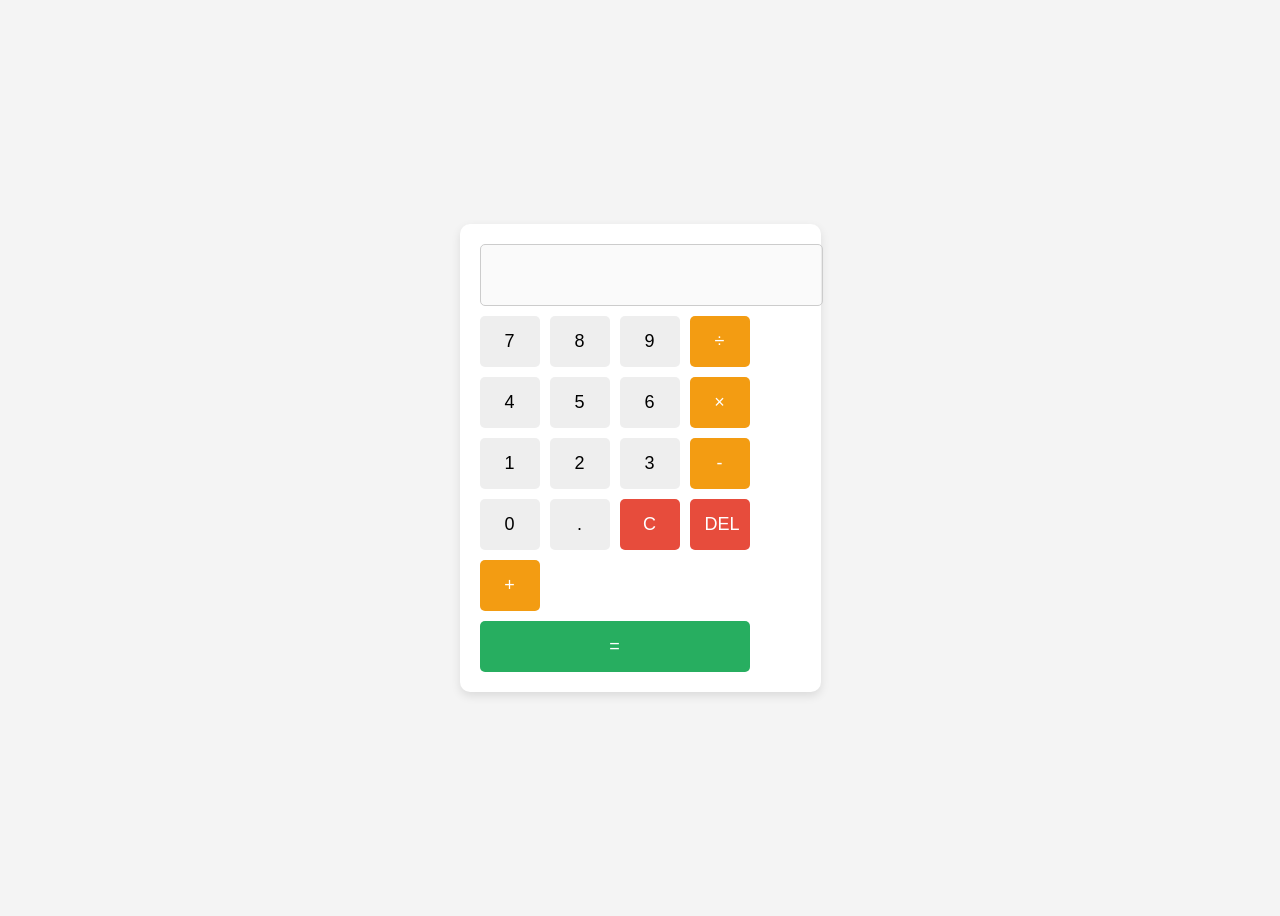
<file: index.html>
<!DOCTYPE html>
<html lang="en">
<head>
    <meta charset="UTF-8">
    <meta name="viewport" content="width=device-width, initial-scale=1.0">
    <title>Calculator</title>
    <link rel="stylesheet" href="style.css">
</head>
<body>
    <div class="calculator">
        <input type="text" class="display" id="display" disabled>
        <div class="buttons">
            <button class="btn" data-value="7">7</button>
            <button class="btn" data-value="8">8</button>
            <button class="btn" data-value="9">9</button>
            <button class="btn operator" data-value="/">÷</button>

            <button class="btn" data-value="4">4</button>
            <button class="btn" data-value="5">5</button>
            <button class="btn" data-value="6">6</button>
            <button class="btn operator" data-value="*">×</button>

            <button class="btn" data-value="1">1</button>
            <button class="btn" data-value="2">2</button>
            <button class="btn" data-value="3">3</button>
            <button class="btn operator" data-value="-">-</button>

            <button class="btn" data-value="0">0</button>
            <button class="btn" data-value=".">.</button>
            <button class="btn" id="clear">C</button>
            <button class="btn" id="del">DEL</button>
            <button class="btn operator" data-value="+">+</button>

            <button class="btn equal" id="equals">=</button>
        </div>
    </div>

    <script src="script.js"></script>
</body>
</html>
</file>
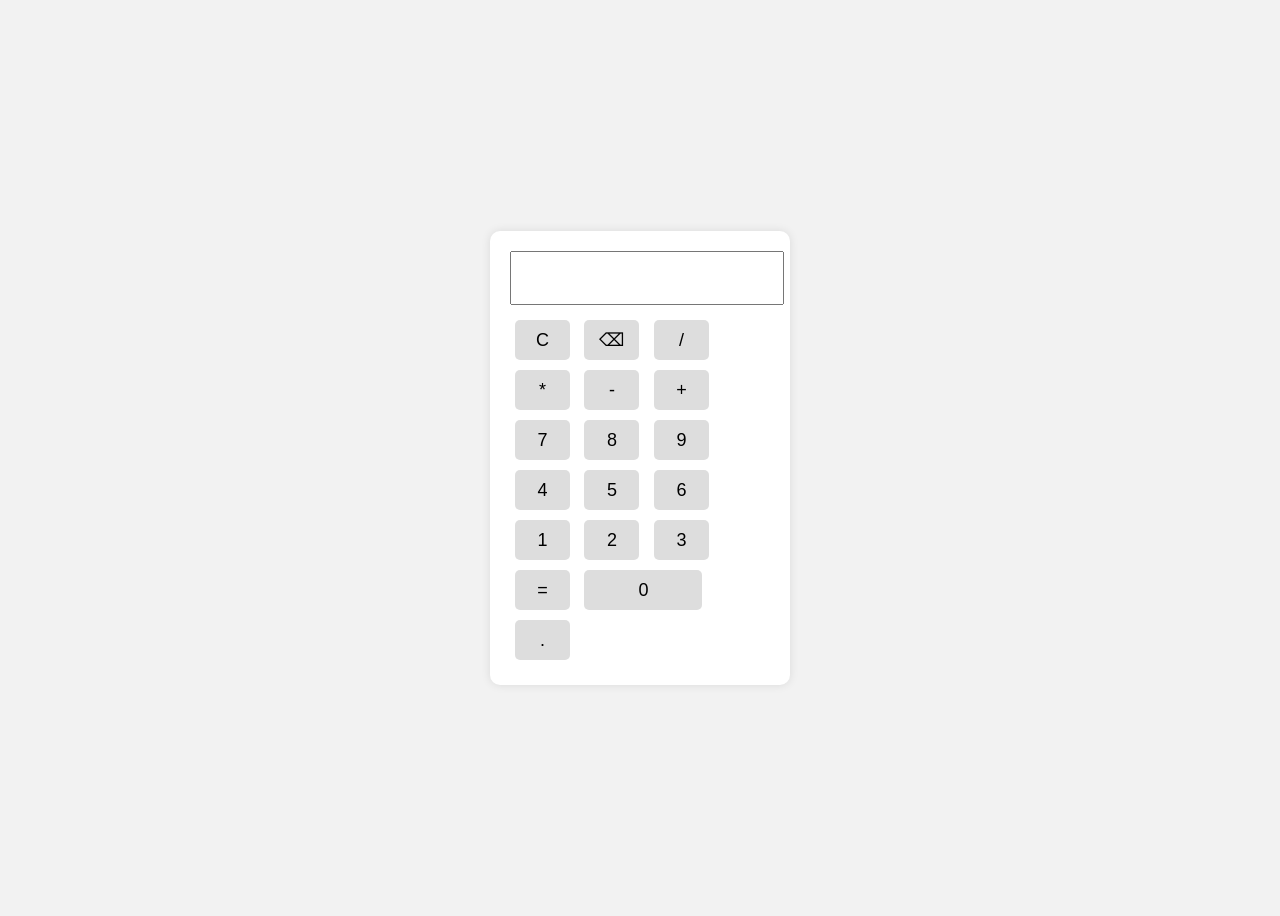
<file: calculator.html>
<!DOCTYPE html>
<html lang="en">
<head>
    <meta charset="UTF-8">
    <title>Simple Calculator</title>
    <style>
        body {
            background: #f2f2f2;
            font-family: Arial;
            display: flex;
            justify-content: center;
            align-items: center;
            height: 100vh;
        }

        .calc-box {
            background: white;
            padding: 20px;
            border-radius: 10px;
            width: 260px;
            box-shadow: 0 0 10px rgba(0,0,0,0.1);
        }

        input {
            width: 100%;
            height: 40px;
            font-size: 18px;
            margin-bottom: 10px;
            padding: 5px;
            text-align: right;
        }

        .btns button {
            width: 55px;
            height: 40px;
            margin: 5px;
            font-size: 18px;
            cursor: pointer;
            border: none;
            background: #ddd;
            border-radius: 5px;
        }

        .btns button:hover {
            background: #ccc;
        }
    </style>
</head>
<body>

    <div class="calc-box">
        <input type="text" id="display" readonly>

        <div class="btns">
            <button onclick="clr()">C</button>
            <button onclick="backspace()">⌫</button>
            <button onclick="press('/')">/</button>
            <button onclick="press('*')">*</button>
            <button onclick="press('-')">-</button>
            <button onclick="press('+')">+</button>

            <button onclick="press('7')">7</button>
            <button onclick="press('8')">8</button>
            <button onclick="press('9')">9</button>
            
            <button onclick="press('4')">4</button>
            <button onclick="press('5')">5</button>
            <button onclick="press('6')">6</button>
            

            <button onclick="press('1')">1</button>
            <button onclick="press('2')">2</button>
            <button onclick="press('3')">3</button>
            <button onclick="calculate()">=</button>

            <button onclick="press('0')" style="width: 118px">0</button>
            <button onclick="press('.')">.</button>
        </div>
    </div>

<script>
    let display = document.getElementById("display");

    function press(num) {
        display.value += num;
    }

    function clr() {
        display.value = "";
    }


    function backspace() {
        display.value = display.value.slice(0, -1);
    }

    function calculate() {
        try {
            display.value = eval(display.value);
        } catch {
            display.value = "Error";
        }
    }
</script>

</body>
</html>
</file>
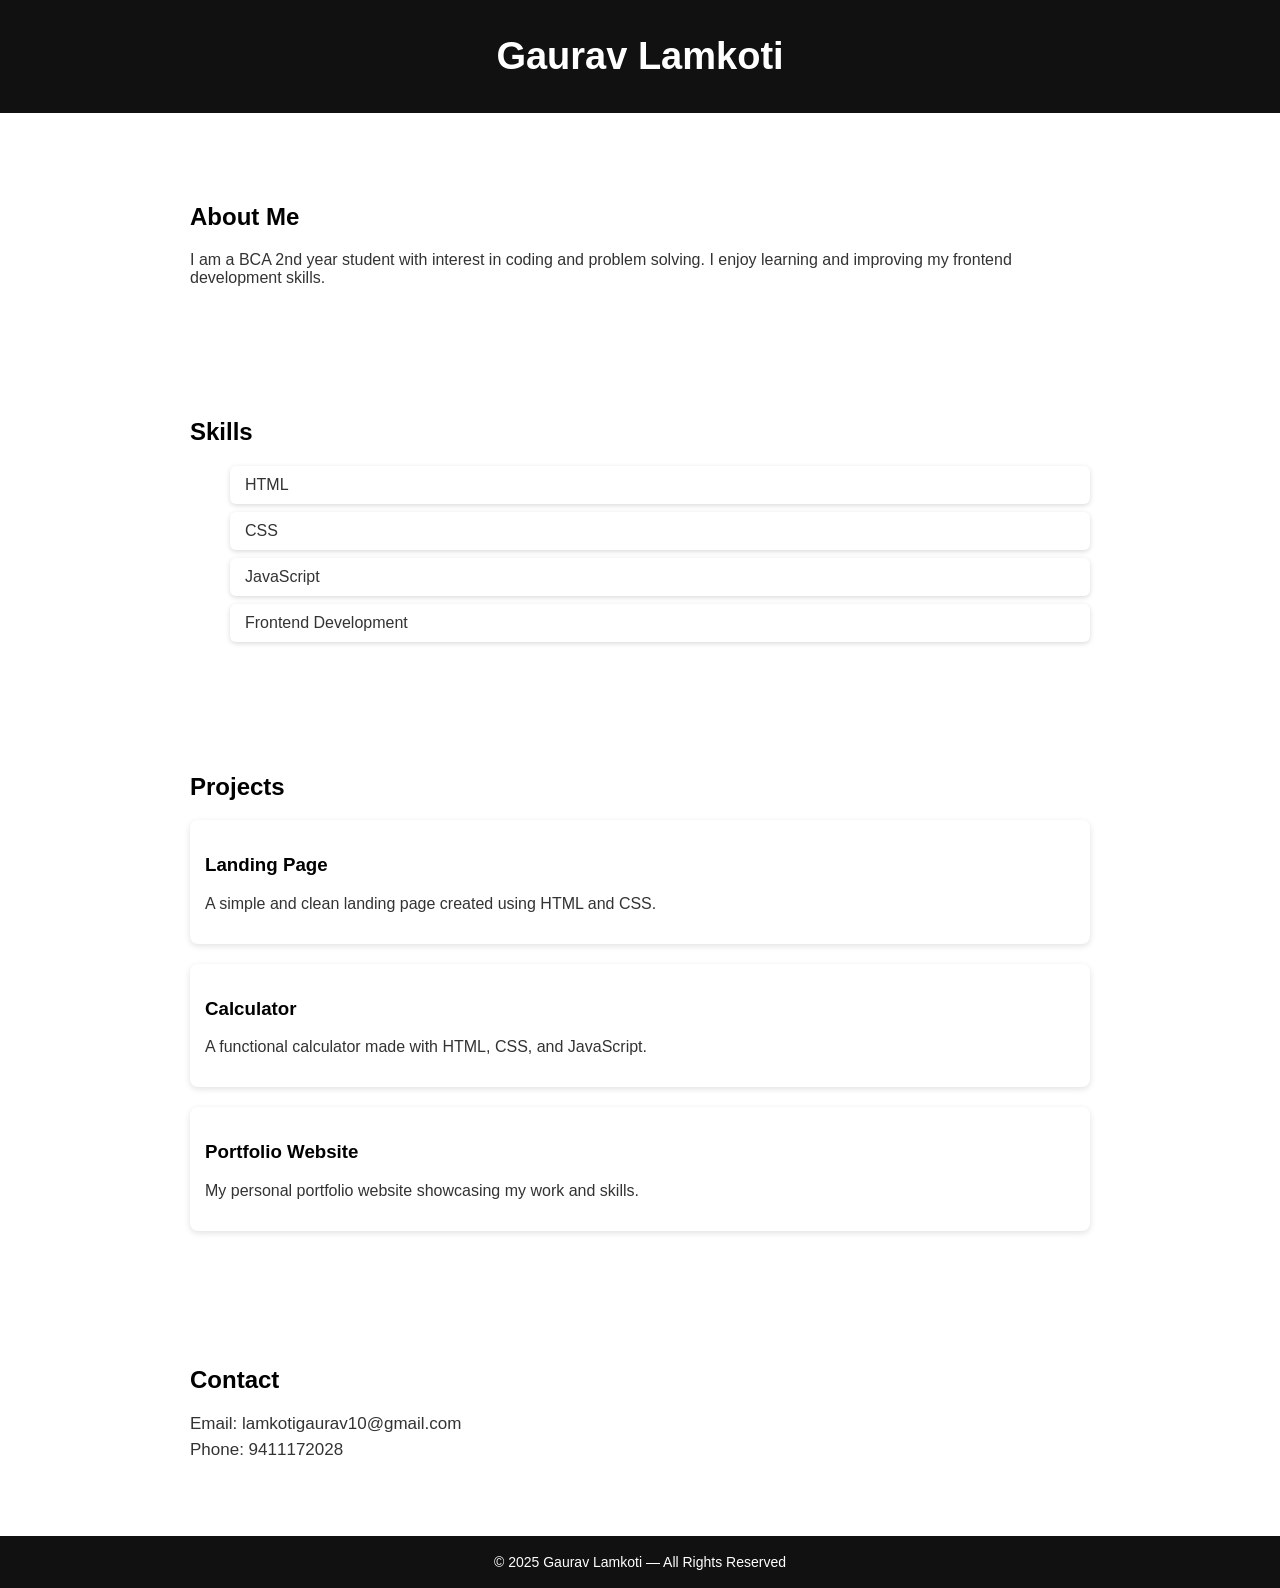
<file: porfolio.html>
<!DOCTYPE html>
<html lang="en">
<head>
    <meta charset="UTF-8">
    <meta name="viewport" content="width=device-width, initial-scale=1.0">
    <title>Gaurav Lamkoti - Portfolio</title>

    <style>
        body {
            margin: 0;
            font-family: Arial, Helvetica, sans-serif;
            background: url('https://images.unsplash.com/photo-1517694712202-14dd9538aa97?auto=format&fit=crop&w=1920&q=80') 
            no-repeat center center fixed;
            background-size: cover;
            color: #333;
        }

        /* HEADER */
        header {
            background: #111;
            color: white;
            padding: 35px 15px;
            text-align: center;
        }

        header h1 {
            margin: 0;
            font-size: 38px;
            color: white;
        }

        /* SECTIONS */
        section {
            width: 90%;
            max-width: 900px;
            margin: 45px auto;
            background: rgba(255, 255, 255, 0.6);
            padding: 25px;
            border-radius: 10px;
            backdrop-filter: blur(4px);
        }

        h2 {
            color: #000;
        }

        /* SKILLS */
        .skills-list li {
            list-style: none;
            background: white;
            padding: 10px 15px;
            margin-bottom: 8px;
            border-radius: 6px;
            box-shadow: 0 1.5px 5px rgba(0,0,0,0.15);
        }

        /* PROJECT ITEM */
        .project-item {
            background: white;
            padding: 15px;
            margin-bottom: 20px;
            border-radius: 8px;
            box-shadow: 0 2px 6px rgba(0,0,0,0.12);
        }

        .project-item h3 {
            color: #000;
        }

        /* CONTACT */
        .contact-info p {
            font-size: 17px;
            margin: 6px 0;
        }

        /* FOOTER */
        footer {
            background: #111;
            color: white;
            text-align: center;
            padding: 18px;
            margin-top: 45px;
            font-size: 14px;
        }
    </style>
</head>

<body>

    <!-- HEADER -->
    <header>
        <h1>Gaurav Lamkoti</h1>
    </header>

    <!-- ABOUT ME -->
    <section>
        <h2>About Me</h2>
        <p>
            I am a BCA 2nd year student with interest in coding and problem solving.
            I enjoy learning and improving my frontend development skills.
        </p>
    </section>

    <!-- SKILLS -->
    <section>
        <h2>Skills</h2>
        <ul class="skills-list">
            <li>HTML</li>
            <li>CSS</li>
            <li>JavaScript</li>
            <li>Frontend Development</li>
        </ul>
    </section>

    <!-- PROJECTS -->
    <section>
        <h2>Projects</h2>

        <div class="project-item">
            <h3>Landing Page</h3>
            <p>A simple and clean landing page created using HTML and CSS.</p>
        </div>

        <div class="project-item">
            <h3>Calculator</h3>
            <p>A functional calculator made with HTML, CSS, and JavaScript.</p>
        </div>

        <div class="project-item">
            <h3>Portfolio Website</h3>
            <p>My personal portfolio website showcasing my work and skills.</p>
        </div>

    </section>

    <!-- CONTACT -->
    <section class="contact-info">
        <h2>Contact</h2>
        <p>Email: lamkotigaurav10@gmail.com</p>
        <p>Phone: 9411172028</p>
    </section>

    <!-- FOOTER -->
    <footer>
        © 2025 Gaurav Lamkoti — All Rights Reserved
    </footer>

</body>
</html>
</file>
<file: style.css>
body {
    display: flex;
    justify-content: center;
    align-items: center;
    height: 100vh;
    background: #f4f4f4;
    font-family: Arial, sans-serif;
}

.calculator {
    background: #fff;
    padding: 20px;
    border-radius: 10px;
    box-shadow: 0 4px 10px rgba(0,0,0,0.1);
}

.display {
    width: 100%;
    height: 50px;
    font-size: 24px;
    margin-bottom: 10px;
    padding: 5px 10px;
    text-align: right;
    border: 1px solid #ccc;
    border-radius: 5px;
}

.buttons {
    display: grid;
    grid-template-columns: repeat(4, 60px);
    gap: 10px;
}

.btn {
    padding: 15px;
    font-size: 18px;
    border: none;
    border-radius: 5px;
    background: #eee;
    cursor: pointer;
    transition: background 0.2s;
}

.btn:hover {
    background: #ddd;
}

.operator {
    background: #f39c12;
    color: #fff;
}

.operator:hover {
    background: #e67e22;
}

.equal {
    grid-column: span 4;
    background: #27ae60;
    color: #fff;
}

.equal:hover {
    background: #2ecc71;
}

#clear, #del {
    background: #e74c3c;
    color: #fff;
}

#clear:hover, #del:hover {
    background: #c0392b;
}
</file>
